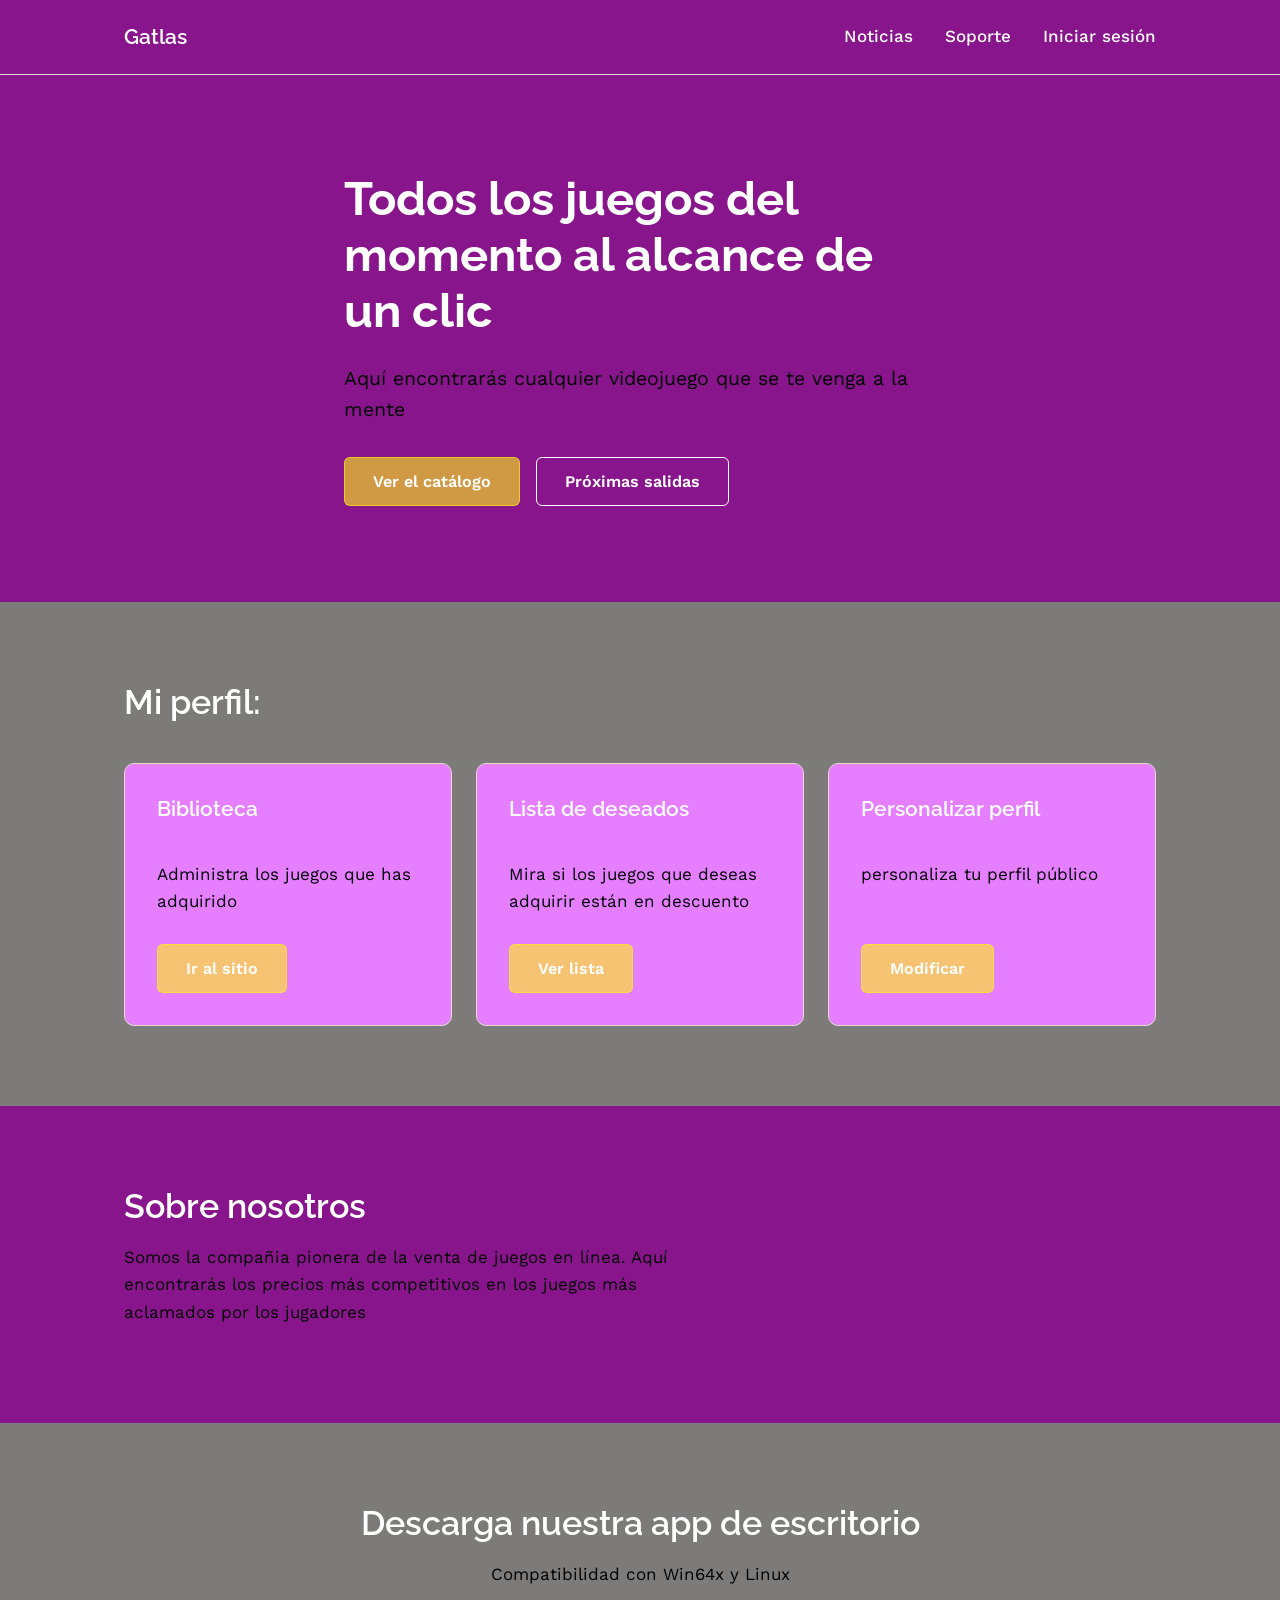
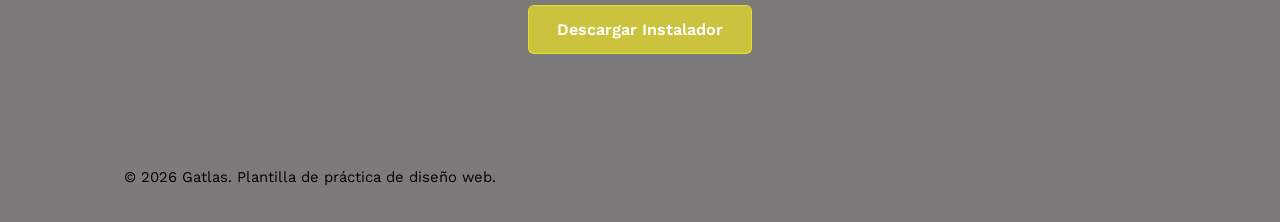
<file: Actividades/Gatlas/index.html>
<!DOCTYPE html>
<html lang="es">
<head>
  <meta charset="UTF-8">
  <meta name="viewport" content="width=device-width, initial-scale=1.0">
  <title>Gatlas — Inicio</title>

  <!-- Tipografías de Google Fonts: cambia estos nombres por otras que quieras
       probar. Busca más en https://fonts.google.com y sustituye tanto el
       enlace de aquí como las variables --font-heading / --font-body en
       styles.css -->
<link rel="preconnect" href="https://fonts.googleapis.com">
<link rel="preconnect" href="https://fonts.gstatic.com" crossorigin>
<link href="https://fonts.googleapis.com/css2?family=Pochaevsk&family=Raleway:ital,wght@0,100..900;1,100..900&family=Work+Sans:ital,wght@0,100..900;1,100..900&display=swap" rel="stylesheet">




  <link rel="stylesheet" href="styles.css">
</head>
<body>
  <!-- ===================== CABECERA ===================== -->
  <header class="cabecera">
    <div class="contenedor cabecera__interior">
      <p class="marca">Gatlas</p>
        <nav class="navegacion" aria-label="Navegación principal">
          <ul>
            <li><a href="#productos">Noticias</a></li>
            <li><a href="#nosotros">Soporte</a></li>
            <li><a href="#contacto">Iniciar sesión</a></li>
          </ul>
        </nav>      
    </div>
  </header>

  <main>
    <!-- ===================== HERO ===================== -->
    <section class="hero">
      <div class="contenedor hero__contenido">
        <h1>Todos los juegos del momento al alcance de un clic</h1>
        <p class="hero__texto">
          Aquí encontrarás cualquier videojuego que se te venga a la mente
        </p>
        <div class="hero__acciones">
          <button class="boton boton--primario">Ver el catálogo</button>
          <button class="boton boton--secundario">Próximas salidas</button>
        </div>
      </div>
    </section>

    <!-- ===================== BLOQUES / TARJETAS ===================== -->
    <section id="productos" class="seccion seccion--alterna">
      <div class="contenedor">
        <h2>Mi perfil:</h2>
        <div class="rejilla-tarjetas">

          <article class="tarjeta">
            <h3>Biblioteca</h3>
            <p>
              Administra los juegos que has adquirido
            </p>
            <button class="boton boton--primario">Ir al sitio</button>
          </article>

          <article class="tarjeta">
            <h3>Lista de deseados</h3>
            <p>
              Mira si los juegos que deseas adquirir están en descuento
            </p>
            <button class="boton boton--primario">Ver lista</button>
          </article>

          <article class="tarjeta">
            <h3>Personalizar perfil</h3>
            <p>
              personaliza tu perfil público
            </p>
            <button class="boton boton--primario">Modificar</button>
          </article>

        </div>
      </div>
    </section>

    <!-- ===================== SOBRE NOSOTROS ===================== -->
    <section id="nosotros" class="seccion">
      <div class="contenedor seccion__dos-columnas">
        <div>
          <h2>Sobre nosotros</h2>
          <p>
            Somos la compañia pionera de la venta de juegos en línea. Aquí encontrarás los precios más competitivos en los juegos más aclamados por los jugadores
          </p>
        </div>
        </aside>
      </div>
    </section>

    <!-- ===================== CONTACTO ===================== -->
    <section id="contacto" class="seccion seccion--alterna">
      <div class="contenedor seccion--centrada">
        <h2>Descarga nuestra app de escritorio</h2>
        <p>Compatibilidad con Win64x y Linux</p>
        <button class="boton boton--primario">Descargar Instalador
        </button>
      </div>
    </section>
  </main>

  <!-- ===================== PIE DE PÁGINA ===================== -->
  <footer class="pie">
    <div class="contenedor">
      <p>&copy; 2026 Gatlas. Plantilla de práctica de diseño web.</p>
    </div>
  </footer>

</body>
</html>
</file>
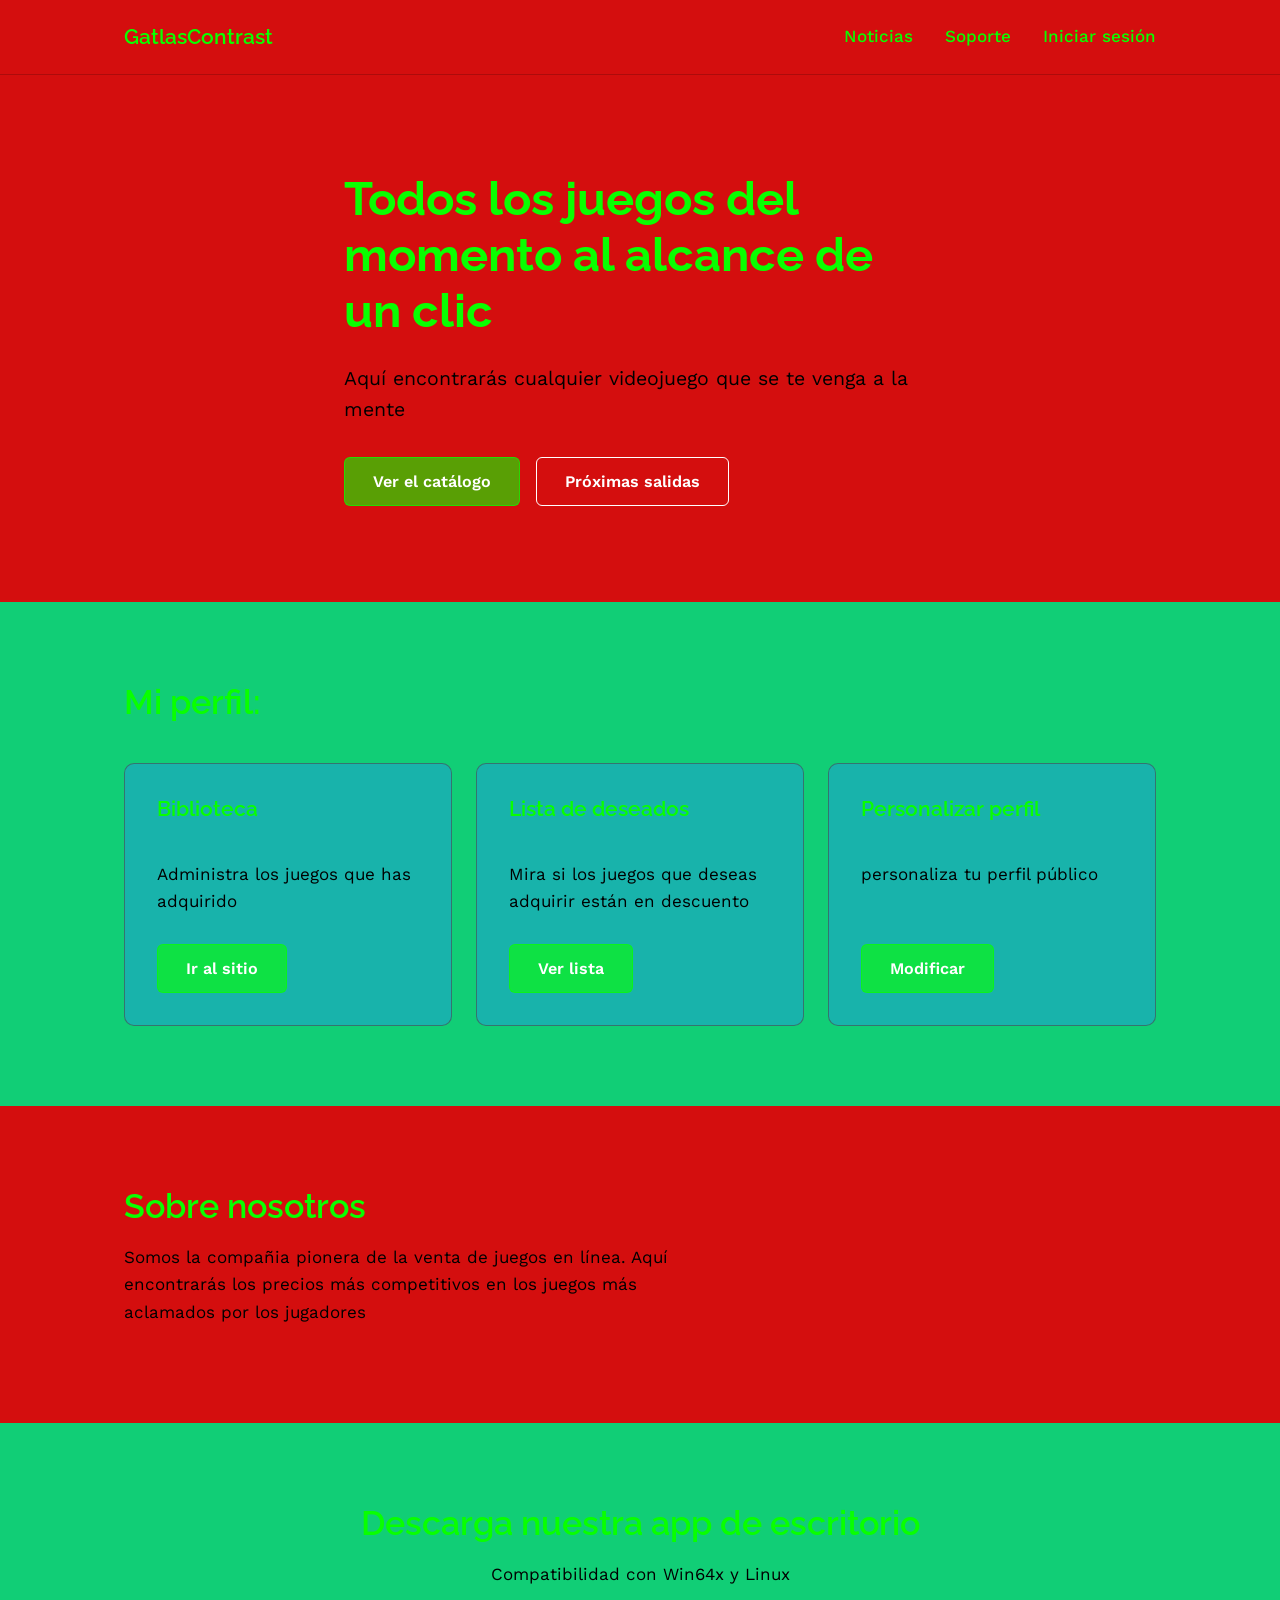
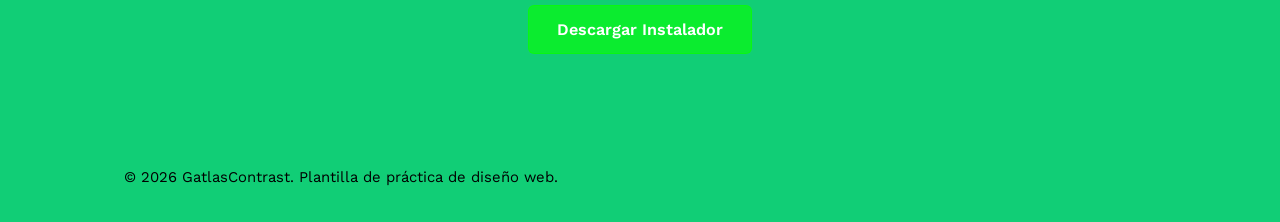
<file: Actividades/GatlasContrast/index.html>
<!DOCTYPE html>
<html lang="es">
<head>
  <meta charset="UTF-8">
  <meta name="viewport" content="width=device-width, initial-scale=1.0">
  <title>GatlasContrast — Inicio</title>

  <!-- Tipografías de Google Fonts: cambia estos nombres por otras que quieras
       probar. Busca más en https://fonts.google.com y sustituye tanto el
       enlace de aquí como las variables --font-heading / --font-body en
       styles.css -->
<link rel="preconnect" href="https://fonts.googleapis.com">
<link rel="preconnect" href="https://fonts.gstatic.com" crossorigin>
<link href="https://fonts.googleapis.com/css2?family=Pochaevsk&family=Raleway:ital,wght@0,100..900;1,100..900&family=Work+Sans:ital,wght@0,100..900;1,100..900&display=swap" rel="stylesheet">




  <link rel="stylesheet" href="styles.css">
</head>
<body>
  <!-- ===================== CABECERA ===================== -->
  <header class="cabecera">
    <div class="contenedor cabecera__interior">
      <p class="marca">GatlasContrast</p>
        <nav class="navegacion" aria-label="Navegación principal">
          <ul>
            <li><a href="#productos">Noticias</a></li>
            <li><a href="#nosotros">Soporte</a></li>
            <li><a href="#contacto">Iniciar sesión</a></li>
          </ul>
        </nav>      
    </div>
  </header>

  <main>
    <!-- ===================== HERO ===================== -->
    <section class="hero">
      <div class="contenedor hero__contenido">
        <h1>Todos los juegos del momento al alcance de un clic</h1>
        <p class="hero__texto">
          Aquí encontrarás cualquier videojuego que se te venga a la mente
        </p>
        <div class="hero__acciones">
          <button class="boton boton--primario">Ver el catálogo</button>
          <button class="boton boton--secundario">Próximas salidas</button>
        </div>
      </div>
    </section>

    <!-- ===================== BLOQUES / TARJETAS ===================== -->
    <section id="productos" class="seccion seccion--alterna">
      <div class="contenedor">
        <h2>Mi perfil:</h2>
        <div class="rejilla-tarjetas">

          <article class="tarjeta">
            <h3>Biblioteca</h3>
            <p>
              Administra los juegos que has adquirido
            </p>
            <button class="boton boton--primario">Ir al sitio</button>
          </article>

          <article class="tarjeta">
            <h3>Lista de deseados</h3>
            <p>
              Mira si los juegos que deseas adquirir están en descuento
            </p>
            <button class="boton boton--primario">Ver lista</button>
          </article>

          <article class="tarjeta">
            <h3>Personalizar perfil</h3>
            <p>
              personaliza tu perfil público
            </p>
            <button class="boton boton--primario">Modificar</button>
          </article>

        </div>
      </div>
    </section>

    <!-- ===================== SOBRE NOSOTROS ===================== -->
    <section id="nosotros" class="seccion">
      <div class="contenedor seccion__dos-columnas">
        <div>
          <h2>Sobre nosotros</h2>
          <p>
            Somos la compañia pionera de la venta de juegos en línea. Aquí encontrarás los precios más competitivos en los juegos más aclamados por los jugadores
          </p>
        </div>
        </aside>
      </div>
    </section>

    <!-- ===================== CONTACTO ===================== -->
    <section id="contacto" class="seccion seccion--alterna">
      <div class="contenedor seccion--centrada">
        <h2>Descarga nuestra app de escritorio</h2>
        <p>Compatibilidad con Win64x y Linux</p>
        <button class="boton boton--primario">Descargar Instalador
        </button>
      </div>
    </section>
  </main>

  <!-- ===================== PIE DE PÁGINA ===================== -->
  <footer class="pie">
    <div class="contenedor">
      <p>&copy; 2026 GatlasContrast. Plantilla de práctica de diseño web.</p>
    </div>
  </footer>

</body>
</html>
</file>
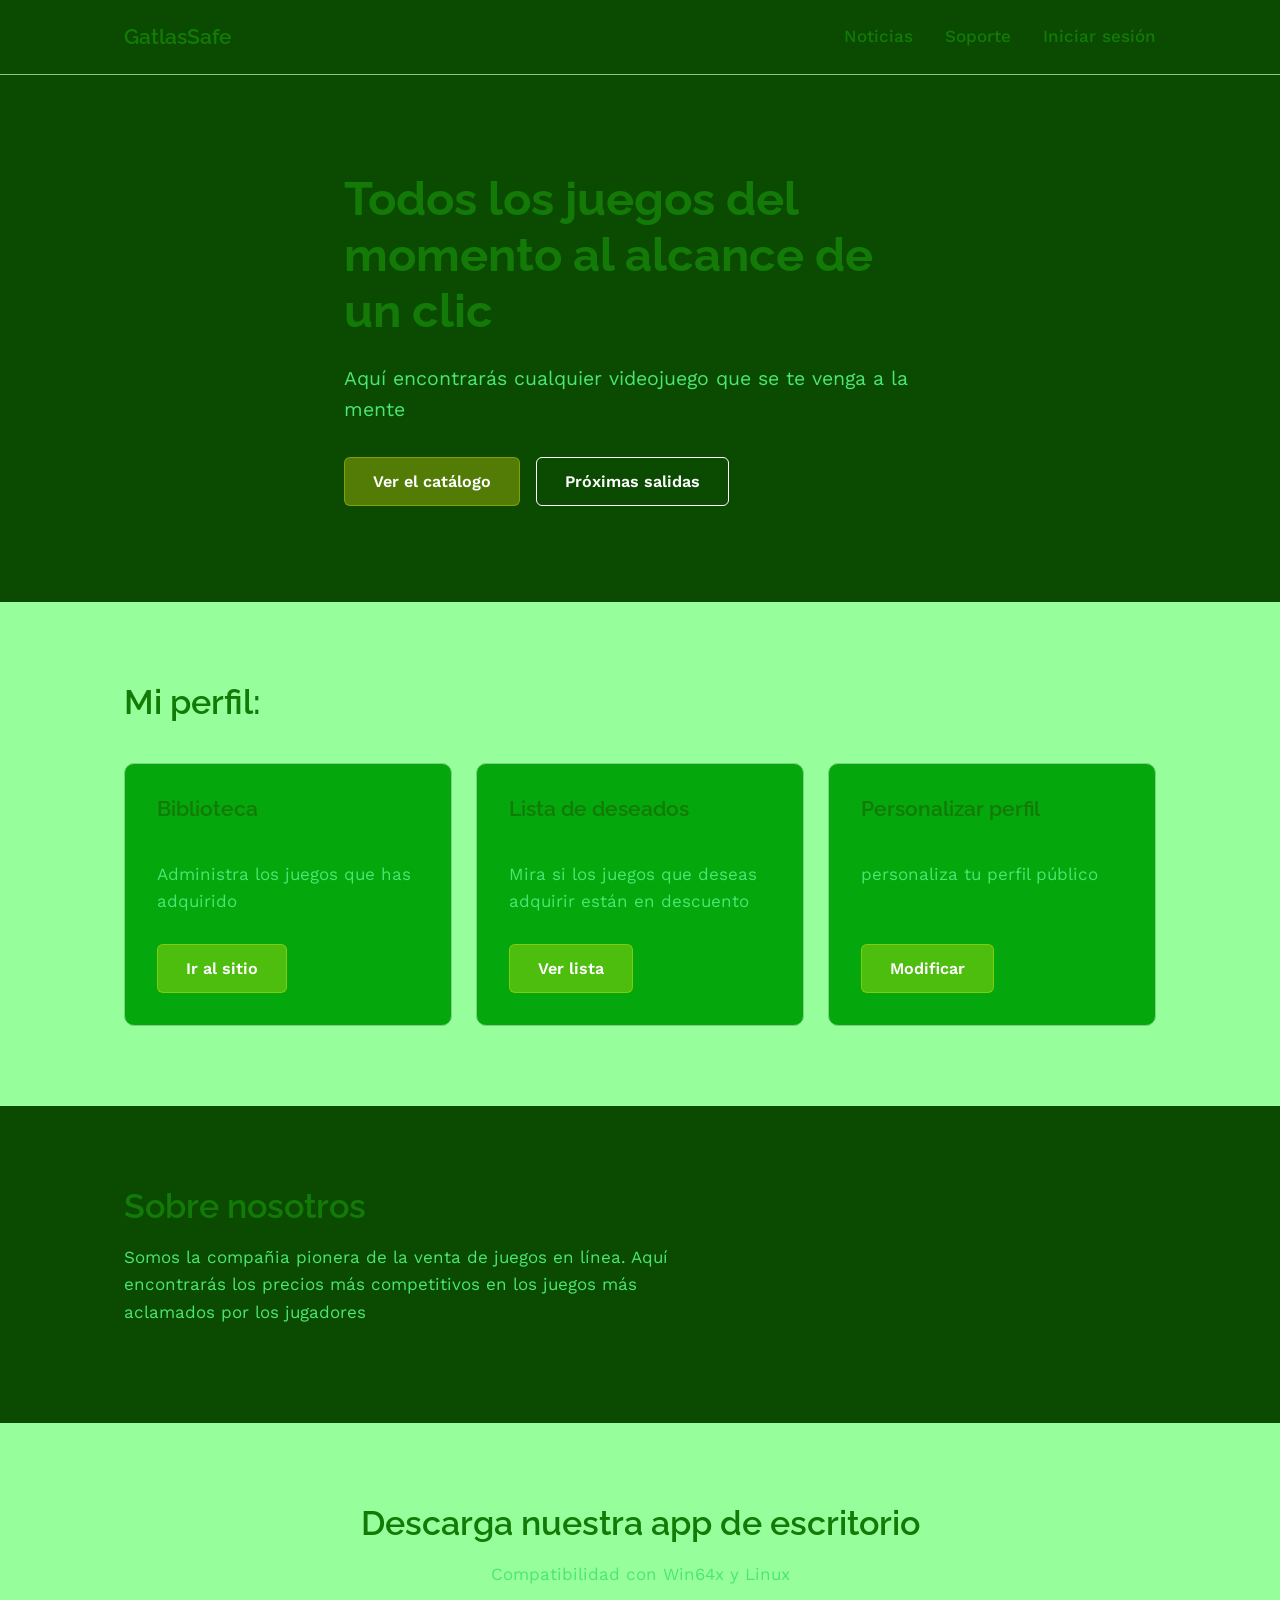
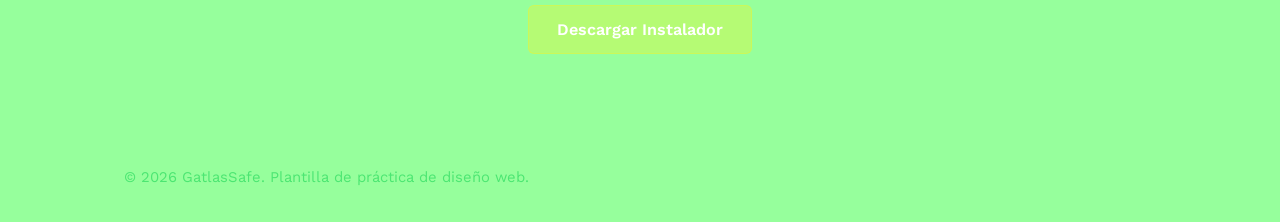
<file: Actividades/GatlasSafe/index.html>
<!DOCTYPE html>
<html lang="es">
<head>
  <meta charset="UTF-8">
  <meta name="viewport" content="width=device-width, initial-scale=1.0">
  <title>GatlasSafe — Inicio</title>

  <!-- Tipografías de Google Fonts: cambia estos nombres por otras que quieras
       probar. Busca más en https://fonts.google.com y sustituye tanto el
       enlace de aquí como las variables --font-heading / --font-body en
       styles.css -->
<link rel="preconnect" href="https://fonts.googleapis.com">
<link rel="preconnect" href="https://fonts.gstatic.com" crossorigin>
<link href="https://fonts.googleapis.com/css2?family=Pochaevsk&family=Raleway:ital,wght@0,100..900;1,100..900&family=Work+Sans:ital,wght@0,100..900;1,100..900&display=swap" rel="stylesheet">




  <link rel="stylesheet" href="styles.css">
</head>
<body>
  <!-- ===================== CABECERA ===================== -->
  <header class="cabecera">
    <div class="contenedor cabecera__interior">
      <p class="marca">GatlasSafe</p>
        <nav class="navegacion" aria-label="Navegación principal">
          <ul>
            <li><a href="#productos">Noticias</a></li>
            <li><a href="#nosotros">Soporte</a></li>
            <li><a href="#contacto">Iniciar sesión</a></li>
          </ul>
        </nav>      
    </div>
  </header>

  <main>
    <!-- ===================== HERO ===================== -->
    <section class="hero">
      <div class="contenedor hero__contenido">
        <h1>Todos los juegos del momento al alcance de un clic</h1>
        <p class="hero__texto">
          Aquí encontrarás cualquier videojuego que se te venga a la mente
        </p>
        <div class="hero__acciones">
          <button class="boton boton--primario">Ver el catálogo</button>
          <button class="boton boton--secundario">Próximas salidas</button>
        </div>
      </div>
    </section>

    <!-- ===================== BLOQUES / TARJETAS ===================== -->
    <section id="productos" class="seccion seccion--alterna">
      <div class="contenedor">
        <h2>Mi perfil:</h2>
        <div class="rejilla-tarjetas">

          <article class="tarjeta">
            <h3>Biblioteca</h3>
            <p>
              Administra los juegos que has adquirido
            </p>
            <button class="boton boton--primario">Ir al sitio</button>
          </article>

          <article class="tarjeta">
            <h3>Lista de deseados</h3>
            <p>
              Mira si los juegos que deseas adquirir están en descuento
            </p>
            <button class="boton boton--primario">Ver lista</button>
          </article>

          <article class="tarjeta">
            <h3>Personalizar perfil</h3>
            <p>
              personaliza tu perfil público
            </p>
            <button class="boton boton--primario">Modificar</button>
          </article>

        </div>
      </div>
    </section>

    <!-- ===================== SOBRE NOSOTROS ===================== -->
    <section id="nosotros" class="seccion">
      <div class="contenedor seccion__dos-columnas">
        <div>
          <h2>Sobre nosotros</h2>
          <p>
            Somos la compañia pionera de la venta de juegos en línea. Aquí encontrarás los precios más competitivos en los juegos más aclamados por los jugadores
          </p>
        </div>
        </aside>
      </div>
    </section>

    <!-- ===================== CONTACTO ===================== -->
    <section id="contacto" class="seccion seccion--alterna">
      <div class="contenedor seccion--centrada">
        <h2>Descarga nuestra app de escritorio</h2>
        <p>Compatibilidad con Win64x y Linux</p>
        <button class="boton boton--primario">Descargar Instalador
        </button>
      </div>
    </section>
  </main>

  <!-- ===================== PIE DE PÁGINA ===================== -->
  <footer class="pie">
    <div class="contenedor">
      <p>&copy; 2026 GatlasSafe. Plantilla de práctica de diseño web.</p>
    </div>
  </footer>

</body>
</html>
</file>
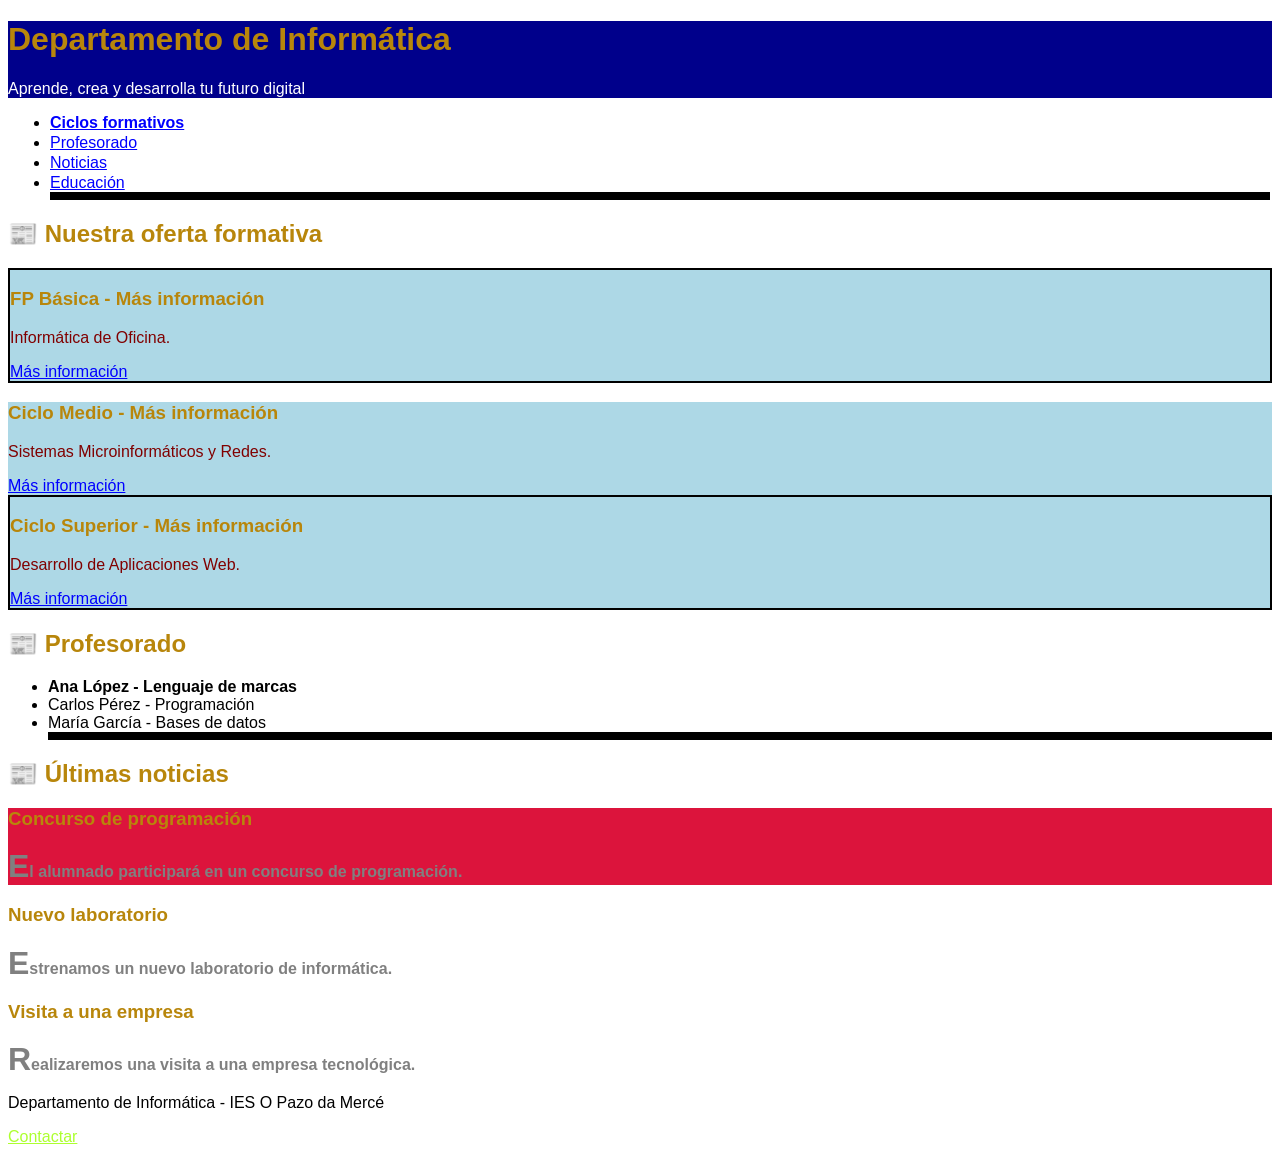
<file: Actividades/selectores/index.html>
<!DOCTYPE html>
<html lang="es">
<head>
    <meta charset="UTF-8">
    <title>Departamento de Informática</title>
    <link rel="stylesheet" href="styles.css">
</head>
<body>

    <header id="cabecera">
        <h1>Departamento de Informática</h1>
        <p>Aprende, crea y desarrolla tu futuro digital</p>
    </header>

    <nav>
        <ul>
            <li><a href="#ciclos">Ciclos formativos</a></li>
            <li><a href="#profesorado">Profesorado</a></li>
            <li><a href="#noticias">Noticias</a></li>
            <li><a href="https://www.educacionfpydeportes.gob.es/">Educación</a></li>
        </ul>
    </nav>

    <main>

        <section id="ciclos">
            <h2>Nuestra oferta formativa</h2>

            <article class="ciclo">
                <h3>FP Básica</h3>
                <p>Informática de Oficina.</p>
                <a href="#">Más información</a>
            </article>

            <article class="ciclo destacado">
                <h3>Ciclo Medio</h3>
                <p>Sistemas Microinformáticos y Redes.</p>
                <a href="#">Más información</a>
            </article>

            <article class="ciclo">
                <h3>Ciclo Superior</h3>
                <p>Desarrollo de Aplicaciones Web.</p>
                <a href="#">Más información</a>
            </article>
        </section>

        <section id="profesorado">
            <h2>Profesorado</h2>

            <ul>
                <li class="docente">Ana López - Lenguaje de marcas</li>
                <li class="docente">Carlos Pérez - Programación</li>
                <li class="docente">María García - Bases de datos</li>
            </ul>
        </section>

        <section id="noticias">
            <h2>Últimas noticias</h2>

            <article class="noticia">
                <h3>Concurso de programación</h3>
                <p>El alumnado participará en un concurso de programación.</p>
            </article>

            <article class="noticia">
                <h3>Nuevo laboratorio</h3>
                <p>Estrenamos un nuevo laboratorio de informática.</p>
            </article>

            <article class="noticia">
                <h3>Visita a una empresa</h3>
                <p>Realizaremos una visita a una empresa tecnológica.</p>
            </article>
        </section>

    </main>

    <footer>
        <p>Departamento de Informática - IES O Pazo da Mercé</p>
        <a href="mailto:informatica@instituto.es">Contactar</a>
    </footer>

</body>
</html>
</file>
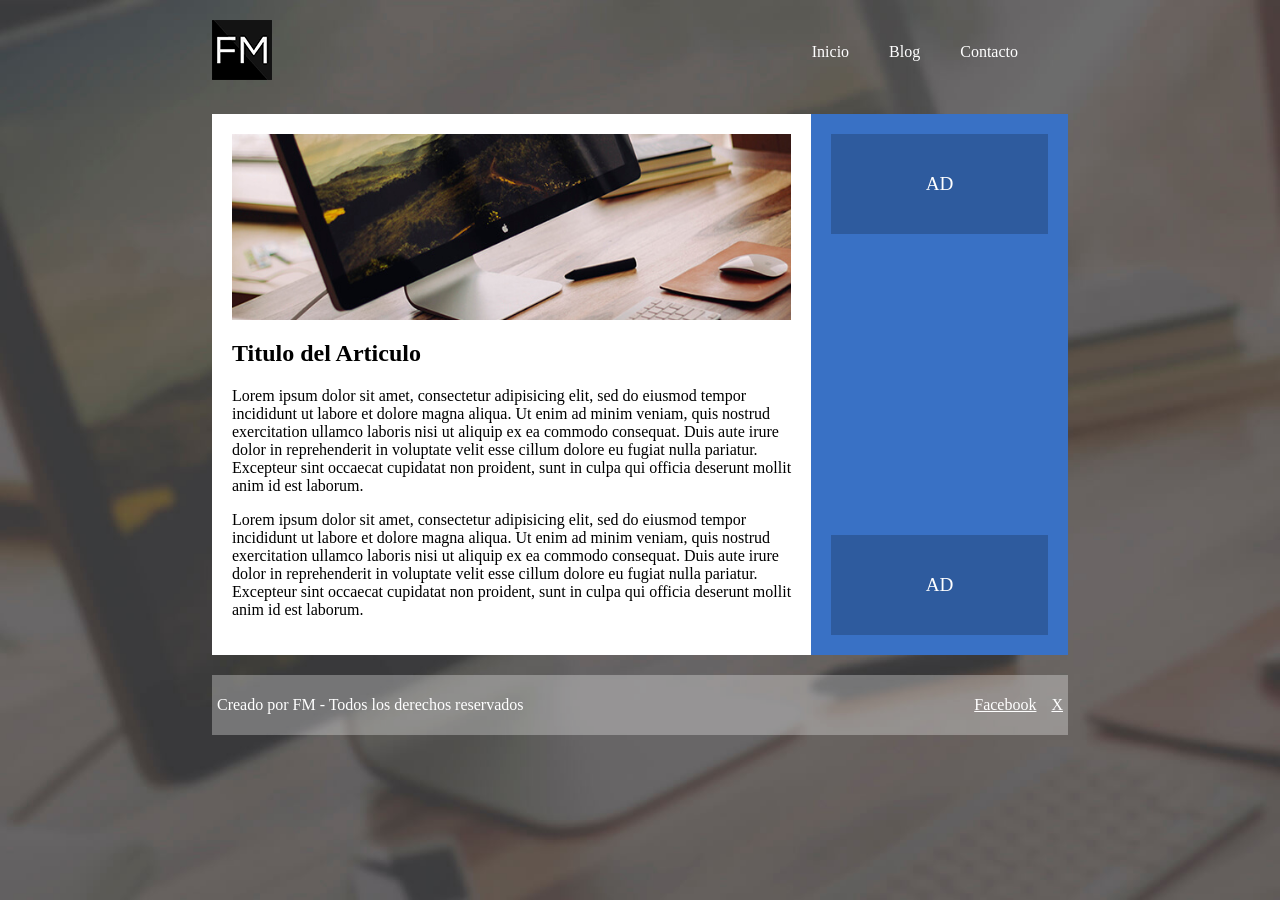
<file: Actividades/flex_basico/diw-2627-ud2-actividad-blog-flex-basico-xandrozz/Actividades/blog-flex-basico/index.html>
<!doctype html>
<html lang="en">
  <head>
    <meta charset="UTF-8" />
    <meta
      name="viewport"
      content="width=device-width, user-scalable=no, initial-scale=1.0, maximum-scale=1.0, minimum-scale=1.0"
    />
    <title>Layout con Flexbox</title>
    <link rel="stylesheet" href="styles.css" />
  </head>
  <body>
    <div class="contenedor">
      <header>
        <div class="logo">
          <img src="imagenes/logo.png" alt="" />
        </div>
        <nav class="menu">
          <a href="#">Inicio</a>
          <a href="#">Blog</a>
          <a href="#">Contacto</a>
        </nav>
      </header>

      <main>
        <article>
          <div class="thumb">
            <img src="imagenes/thumb.jpg" alt="" />
          </div>
          <h2>Titulo del Articulo</h2>
          <p>
            Lorem ipsum dolor sit amet, consectetur adipisicing elit, sed do
            eiusmod tempor incididunt ut labore et dolore magna aliqua. Ut enim
            ad minim veniam, quis nostrud exercitation ullamco laboris nisi ut
            aliquip ex ea commodo consequat. Duis aute irure dolor in
            reprehenderit in voluptate velit esse cillum dolore eu fugiat nulla
            pariatur. Excepteur sint occaecat cupidatat non proident, sunt in
            culpa qui officia deserunt mollit anim id est laborum.
          </p>

          <p>
            Lorem ipsum dolor sit amet, consectetur adipisicing elit, sed do
            eiusmod tempor incididunt ut labore et dolore magna aliqua. Ut enim
            ad minim veniam, quis nostrud exercitation ullamco laboris nisi ut
            aliquip ex ea commodo consequat. Duis aute irure dolor in
            reprehenderit in voluptate velit esse cillum dolore eu fugiat nulla
            pariatur. Excepteur sint occaecat cupidatat non proident, sunt in
            culpa qui officia deserunt mollit anim id est laborum.
          </p>
        </article>
      </main>

      <aside>
        <div class="ad">
          <p>AD</p>
        </div>

        <div class="ad">
          <p>AD</p>
        </div>
      </aside>

      <footer>
        <div class="autor">
          <p>Creado por FM - Todos los derechos reservados</p>
        </div>
        <div class="redes-sociales">
          <a href="http://www.facebook.com">Facebook</a>
          <a href="http://www.twitter.com">X</a>
        </div>
      </footer>
    </div>
  </body>
</html>
</file>
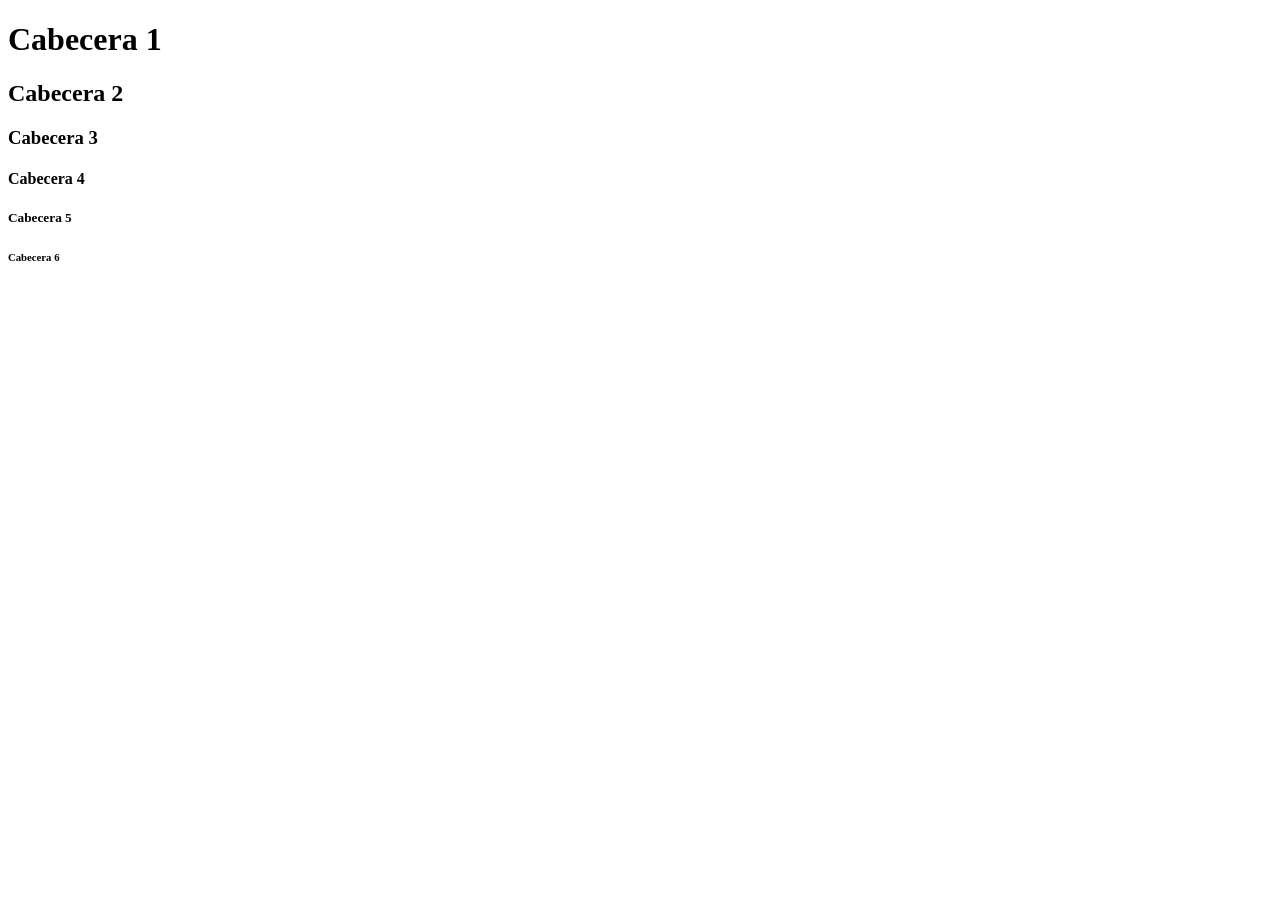
<file: Ejemplos/encabezados.html>
<!DOCTYPE html>
<html lang="en">
<head>
    <meta charset="UTF-8">
    <meta name="viewport" content="width=device-width, initial-scale=1.0">
    <title>Ejemplo encabezados</title>
</head>
<body>
    <h1>Cabecera 1</h1>
    <h2>Cabecera 2</h2>
    <h3>Cabecera 3</h3>
    <h4>Cabecera 4</h4>
    <h5>Cabecera 5</h5>
    <h6>Cabecera 6</h6>
</body>
</html>
</file>
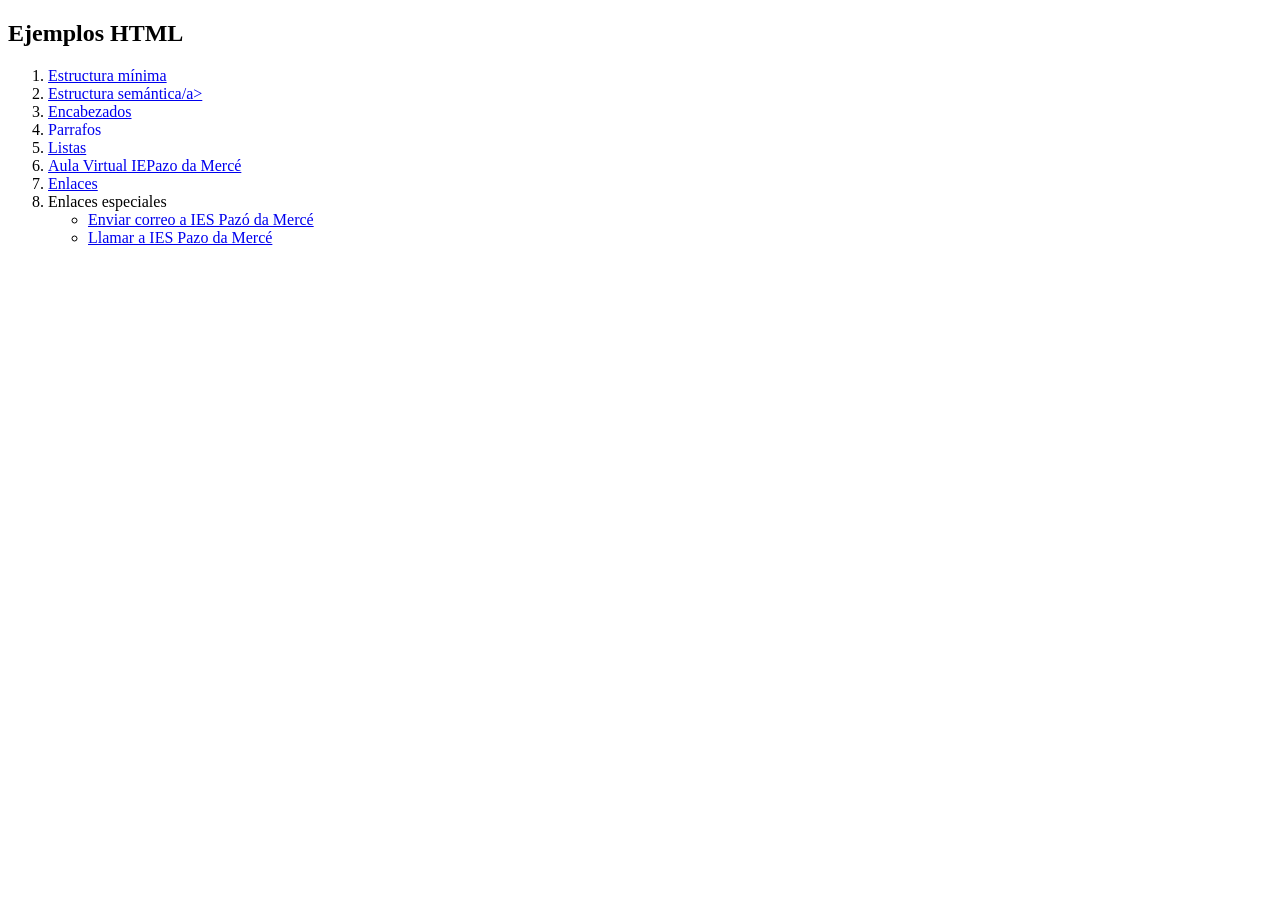
<file: Ejemplos/enlaces.html>
<!DOCTYPE html>
<html lang="es">
<head>
    <meta charset="UTF-8">
    <meta name="viewport" content="width=device-width, initial-scale=1.0">
    <title>Ejemplo enlaces</title>
</head>
<body>
    
    <h2>Ejemplos HTML</h2>
    <ol id="lista">
        <li><a href="estructura_minima.html">Estructura mínima</a></li>
        <li><a href="estructura_semantica.html">Estructura semántica/a></li>
        <li><a href="./encabezados.html">Encabezados</a></li>
        <li><a href="./parrafos.html" style="text-decoration: none;">Parrafos</a></li> <!--Quita el subrayado del enlace -->
        <li><a href="./listas.html" target="_blank">Listas</a></li> <!-- Abre la página en una ventana o pestaña diferente-->
        <li><a href="https://centros.edu.xunta.gal/iespazomerce/aulavirtual/" 
               target="_blank" 
               rel="noreferrer">Aula Virtual IEPazo da Mercé</a></li> <!-- noreferrer evita enviar información a la
                                                                        página a la que redirige-->
                                                                        
        <li><a href="#lista">Enlaces</a></li> <!-- Salta al elemento cuyo id es igual a lista -->
        <li> Enlaces especiales
            <ul>
                <li><a href="mailto:ies.pazo.merce@edu.xunta.es">Enviar correo a IES Pazó da Mercé</a></li>
                <li><a href="tel:+34886110110">Llamar a IES Pazo da Mercé</a></li>
        </li>
            </ul>
        </li>

    </ol>
</body>
</html>
</file>
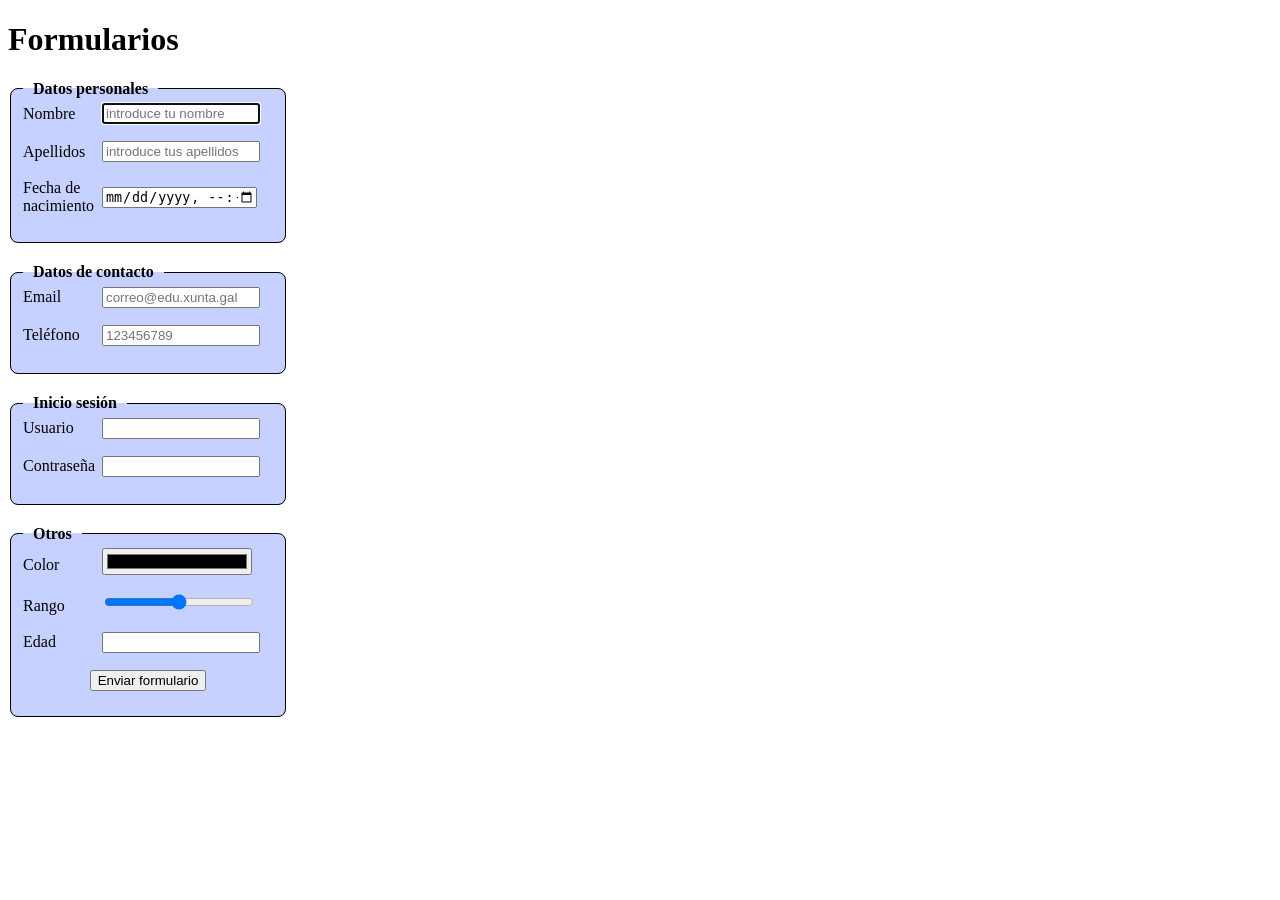
<file: Ejemplos/formulario.html>
<!DOCTYPE html>
<html lang="es">
<head>
    <meta charset="UTF-8">
    <meta name="viewport" content="width=device-width, initial-scale=1.0">
    <title>Input text</title>
    <style>

        
        form {
            width: 280px;
        }

        form fieldset {
            background-color: rgb(198, 209, 255);
            border: 1px solid;
            border-radius: 8px;
            margin-bottom: 20px;
        }

        form legend {
            font-weight: bold;
            padding: 0 10px;
        }

        form div {
            margin-bottom: 15px;
        }

        form label {
            display:inline-block;
            width: 30%;
            margin-bottom: 2px;
            vertical-align: middle;
        }

        form input
        {
            display:inline-block;
            width: 60%;
            margin-bottom: 2px;
        }


        .form-button {
            text-align: center;
         
        }

    </style>
</head>
<body>
    
    <h1>Formularios</h1>
    <form action="#" method="post" target="_blank" enctype="multipart/form-data">

        <fieldset>
            <legend>Datos personales</legend>

            <div>
                <label for="nombre-text">Nombre</label>
                <input type="text" id="nombre-text" name="nombre-text" 
                       placeholder="introduce tu nombre"
                       autofocus>
            </div>
            
            <div>
                <label for="apellidos-text">Apellidos</label>
                <input type="text" id="apelllidos-text" name="apellidos-text"
                        placeholder="introduce tus apellidos">
            </div>   
            
            <div>
                <label for="fecha">Fecha de nacimiento</label>
                <input type="datetime-local" name="fecha">
            </div>

        </fieldset>

        <fieldset>
            <legend>Datos de contacto</legend>

            <div>
                <label for="email"> Email</label>
                <input type="email" name="email" 
                        placeholder="correo@edu.xunta.gal" required>
            </div>
            
            <div>
                <label for="tel-contacto">Teléfono</label>
                <input type="tel" id="tel-contacto" name="tel-contacto"
                        placeholder="123456789" pattern="[0-9]{9}">
            </div>
        </fieldset>

        <fieldset>
            <legend>Inicio sesión</legend>

            <div>
                <label for="nombre-usuario">Usuario</label>
                <input type="text" id="nombre-usuario" name="nombre-usuario"
                    required>
            </div>
           
            <div>
                <label for="pass-usuario">Contraseña</label>
                <input type="password" id="pass-usuario" name="pass-usuario"
                    minlength="12" required>
            </div>

        </fieldset>

         <fieldset>
            <legend>Otros</legend>

            <div>
                <label for="color-usuario">Color</label>
                <input type="color" id="color-usuario" name="color-usuario">
            </div>
           
            <div>
                <label for="rango-usuario">Rango</label>
                <input type="range" id="rango-usuario" name="rango-usuario"
                        min="0" max="10">
            </div>

            <div>
                <label for="edad-usuario">Edad</label>
                <input type="number" id="edad-usuario" name="edad-usuario"
                        min="0" max="120">
            </div>

            <div class="form-button">
                <button>Enviar formulario</button>
            </div>

        </fieldset>

        </form>

</body>
</html>
</file>
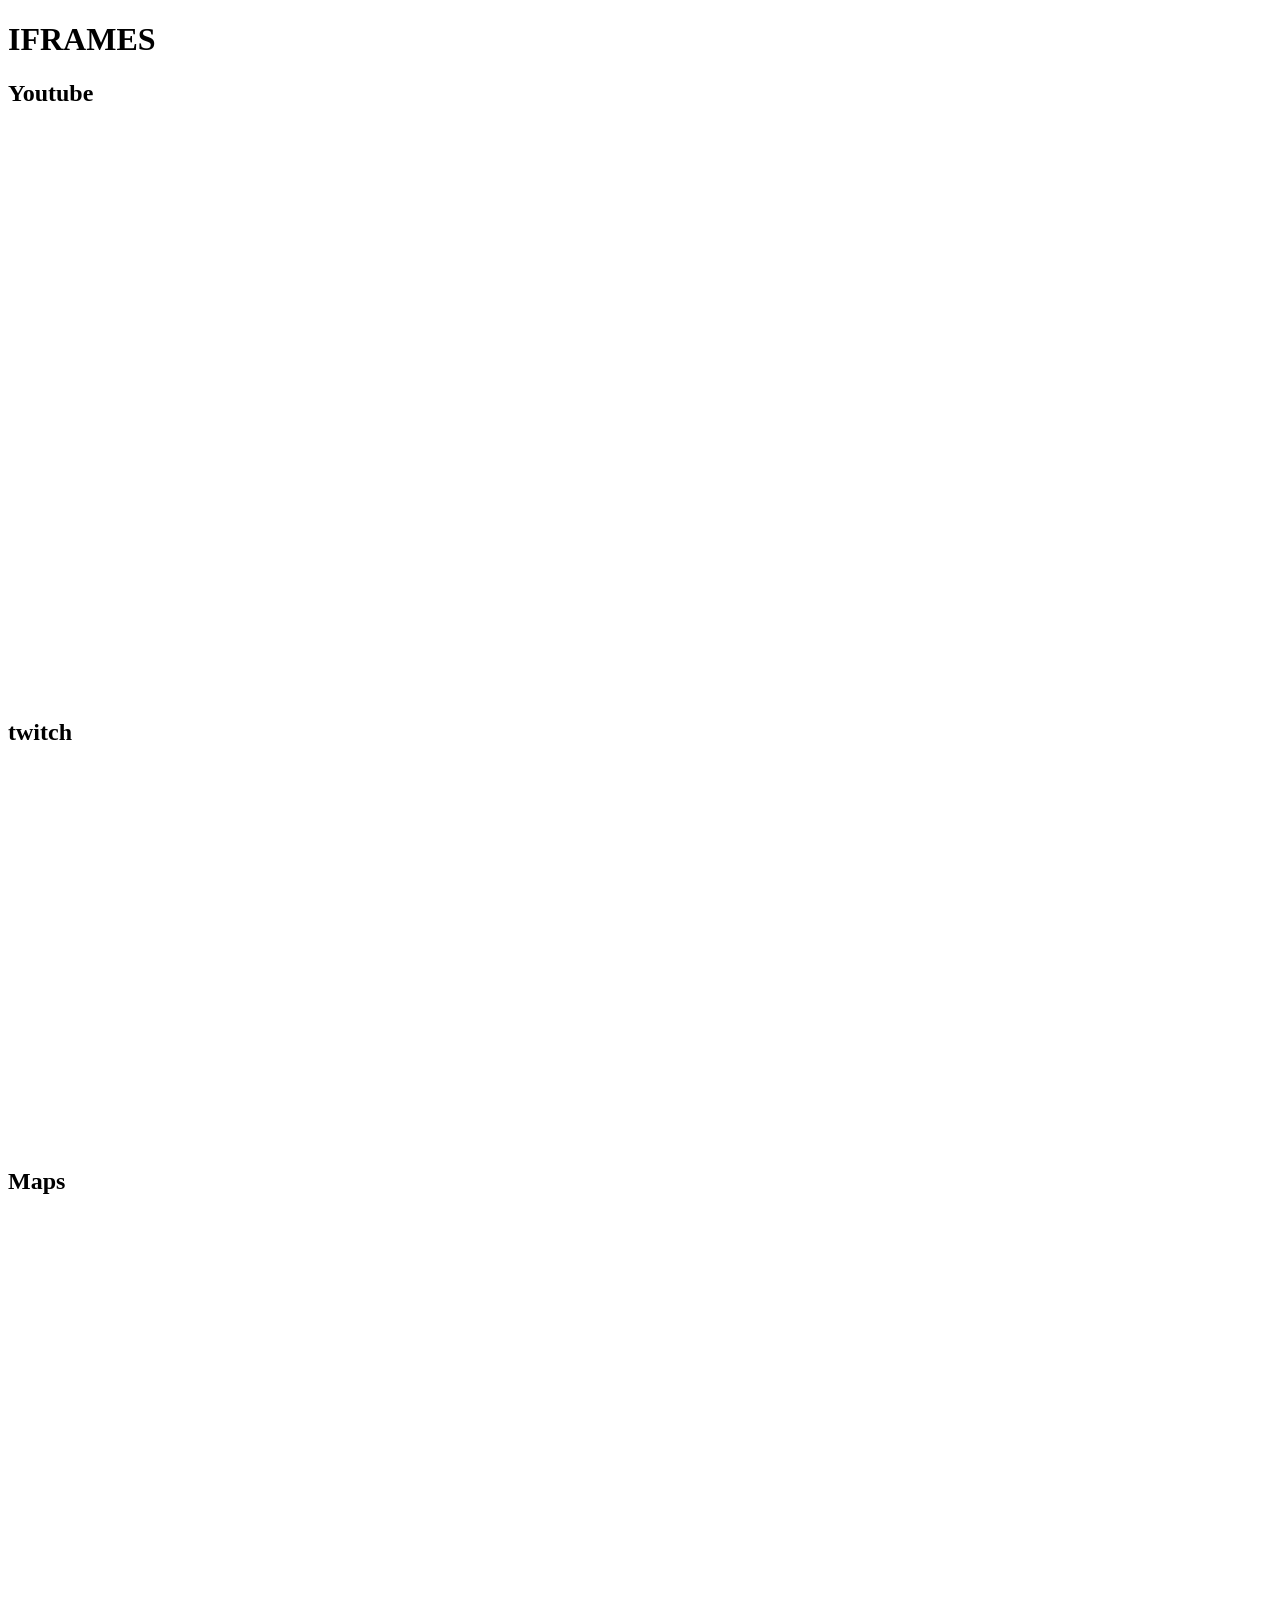
<file: Ejemplos/iframes.html>
<!DOCTYPE html>
<html lang="en">
<head>
    <meta charset="UTF-8">
    <meta name="viewport" content="width=device-width, initial-scale=1.0">
    <title>Document</title>
</head>
<body>
    <h1>IFRAMES</h1>

    <h2>Youtube</h2>
         <iframe width="560" height="315" style="width:80%; height:80% ; aspect-ratio: 16/9;" src="https://www.youtube.com/embed/cTnDkSfFeC0?si=9JSLcCrRgdvoKyhs" title="YouTube video player" frameborder="0" allow="accelerometer; autoplay; clipboard-write; encrypted-media; gyroscope; picture-in-picture; web-share" referrerpolicy="strict-origin-when-cross-origin" allowfullscreen></iframe>
    <h2>twitch</h2>
        <iframe src="https://player.twitch.tv/?channel=ibai&parent=www.example.com" frameborder="0" allowfullscreen="true" scrolling="no" height="378" width="620"></iframe>

    <h2>Maps</h2>
        <iframe src="https://www.google.com/maps/embed?pb=!1m18!1m12!1m3!1d3403.248015966492!2d-8.165647687935639!3d43.49280566266899!2m3!1f0!2f0!3f0!3m2!1i1024!2i768!4f13.1!3m3!1m2!1s0xd2e75667cf2b503%3A0xa68052094e2e7281!2sPAZO%20DA%20MERCED!5e1!3m2!1ses!2ses!4v1793055022404!5m2!1ses!2ses" width="600" height="450" style="border:0;" allowfullscreen="" 
        loading="lazy" referrerpolicy="strict-origin-when-cross-origin"></iframe>

</body>
</html>
</file>
<file: Actividades/Gatlas/styles.css>
/* ==========================================================================
   PLANTILLA DE PRÁCTICA — colores y tipografía

   Todo lo que necesitas cambiar para experimentar con una paleta o una
   tipografía distinta está reunido aquí arriba, en :root. El resto de la
   hoja de estilos NO se toca: usa estas variables con var(--nombre),
   así que basta con cambiar un valor aquí para que se actualice en toda
   la página.

   Herramientas útiles para elegir paleta:
     - https://coolors.co
     - https://colorhunt.co
     - https://color.adobe.com

   Herramientas útiles para elegir tipografía:
     - https://fonts.google.com  (recuerda actualizar también el <link>
       en el <head> del archivo index.html si cambias de tipografía)
     - https://fontpair.co (para ver combinaciones de dos tipografías)
   ========================================================================== */

:root {

  /* ---- 1. COLOR DE FONDO GENERAL ----
     El fondo de la página y de las secciones "normales". */
  --color-fondo: rgb(136, 21, 139);

  /* ---- 2. COLOR DE FONDO ALTERNO ----
     Para secciones que quieres diferenciar del fondo general
     (ver clase .seccion--alterna en el HTML). */
  --color-fondo-alterno: #7c7b7a;

  /* ---- 3. COLOR DE FONDO DE BLOQUES / TARJETAS ----
     El fondo de las tarjetas de producto y del bloque destacado. */
  --color-bloque: #e57eff;
  --color-bloque-borde: #E4DCCB;

  /* ---- 4. COLOR DE TEXTO ----
     Texto principal y texto secundario (más apagado, para descripciones). */
  --color-texto: #ffffff;
  --color-texto-secundario: #000000;

  /* ---- 5. COLOR DE BOTONES ----
     Botón primario (la acción principal) y su estado al pasar el ratón,
     más el botón secundario (acción menos importante). */
  --color-boton-primario: #fff0179a;
  --color-boton-primario-hover: #ac7500;
  --color-boton-texto: #FFFFFF;

  --color-boton-secundario: transparent;
  --color-boton-secundario-borde: #ffffff;
  --color-boton-secundario-texto: #ffffff;

  /* ---- 6. COLOR DE ACENTO ----
     Úsalo con moderación: un detalle, no todo el fondo. Aquí se usa en el
     borde izquierdo del bloque destacado ("aside"). */
  --color-acento: #C68A2E;

  /* ---- 7. TIPOGRAFÍA ----
     --font-titulos se usa en h1, h2, h3.
      - 'Fraunces' (Primera opción): Fuente moderna con remates (serif). Si está
        importad vía Google Fonts o @font-face, el navegador la usará como prioridad.
      - Georgia (Reserva del sistema): Si 'Fraunces' falla o aún no se he descargado,
        usará Georgia, una fuente muy extendida y presente por defectoen casi todos 
        los sistemas (Windows, macOS, iOS).
      - serif (Reserva genérica): Si ninguna de las dos anteriores está disponible, 
        el sistema cargará su fuente serif predeterminada (como Times New Roman).

     --font-cuerpo se usa en párrafos, botones y menú.
      - 'Inter' (Primera opción): Una de las fuentes web sans-serif más populares 
        para interfaces UI por su excelente legibilidad en pantallas pequeñas.
      - system-ui (Reserva de sistema nativa): Si 'Inter' no está disponible, el 
        navegador recurrirá a la tipografía por defecto del sistema operativo del 
        usuario (por ejemplo, San Francisco en iOS/macOS, Segoe UI en Windows o 
        Roboto en Android).
      - sans-serif (Reserva genérica): La categoría genérica sin remates de último 
        recurso (como Arial o Helvetica).
     Si cambias de tipografía, actualiza también el <link> de Google Fonts
     en el <head> de index.html. */
  --font-titulos: 'Raleway', Georgia, serif;
  --font-cuerpo: 'Work Sans', system-ui, sans-serif;

  /* Tamaño base del texto; los demás tamaños están definidos en "em",
     así que cambiar este valor escala toda la tipografía proporcionalmente. */
  --tamano-base: 17px;
}



/* ==========================================================================
   ESTILOS BASE
   ========================================================================== */

* {
  box-sizing: border-box;
}

body {
  margin: 0;
  background-color: var(--color-fondo);
  color: var(--color-texto);
  font-family: var(--font-cuerpo);
  font-size: var(--tamano-base);
  line-height: 1.6;
}

h1, h2, h3 {
  font-family: var(--font-titulos);
  font-weight: 600;
  line-height: 1.2;
  margin: 0 0 0.5em;
}

h1 { font-size: 2.75em; font-weight: 700; }
h2 { font-size: 2em; }
h3 { font-size: 1.25em; }

p {
  color: var(--color-texto-secundario);
  max-width: 65ch;
}

.contenedor {
  max-width: 1080px;
  margin: 0 auto;
  padding: 0 24px;
}

/* ==========================================================================
   CABECERA Y NAVEGACIÓN
   ========================================================================== */

.cabecera {
  background-color: var(--color-fondo);
  border-bottom: 1px solid var(--color-bloque-borde);
  position: sticky;
  top: 0;
}

.cabecera__interior {
  display: flex;
  align-items: center;
  justify-content: space-between;
  padding-top: 20px;
  padding-bottom: 20px;
}

.marca {
  font-family: var(--font-titulos);
  font-weight: 600;
  font-size: 1.25em;
  margin: 0;
  color: var(--color-texto);
}

.navegacion ul {
  list-style: none;
  display: flex;
  gap: 32px;
  margin: 0;
  padding: 0;
}

.navegacion a {
  color: var(--color-texto);
  text-decoration: none;
  font-weight: 500;
}

.navegacion a:hover {
  color: var(--color-boton-primario);
}

/* ==========================================================================
   HERO
   ========================================================================== */

.hero {
  padding: 96px 0;
}

.hero__contenido {
  max-width: 640px;
}

.hero__texto {
  font-size: 1.15em;
}

.hero__acciones {
  display: flex;
  gap: 16px;
  margin-top: 32px;
}

/* ==========================================================================
   BOTONES
   ========================================================================== */

.boton {
  font-family: var(--font-cuerpo);
  font-size: 0.95em;
  font-weight: 600;
  padding: 14px 28px;
  border-radius: 6px;
  cursor: pointer;
  transition: background-color 0.15s ease, color 0.15s ease;
}

.boton--primario {
  background-color: var(--color-boton-primario);
  color: var(--color-boton-texto);
  border: 1px solid var(--color-boton-primario);
}

.boton--primario:hover {
  background-color: var(--color-boton-primario-hover);
  border-color: var(--color-boton-primario-hover);
}

.boton--secundario {
  background-color: var(--color-boton-secundario);
  color: var(--color-boton-secundario-texto);
  border: 1px solid var(--color-boton-secundario-borde);
}

.boton--secundario:hover {
  background-color: var(--color-boton-secundario-borde);
  color: var(--color-fondo);
}

/* ==========================================================================
   SECCIONES
   ========================================================================== */

.seccion {
  padding: 80px 0;
}

.seccion--alterna {
  background-color: var(--color-fondo-alterno);
}

.seccion--centrada {
  text-align: center;
}

.seccion--centrada p {
  margin-left: auto;
  margin-right: auto;
}

.seccion__dos-columnas {
  display: grid;
  grid-template-columns: 1.3fr 1fr;
  gap: 48px;
  align-items: start;
}

/* ==========================================================================
   TARJETAS (bloques de producto)
   ========================================================================== */

.rejilla-tarjetas {
  display: grid;
  grid-template-columns: repeat(3, 1fr);
  gap: 24px;
  margin-top: 40px;
}

.tarjeta {
  background-color: var(--color-bloque);
  border: 1px solid var(--color-bloque-borde);
  border-radius: 10px;
  padding: 32px;
  display: flex;
  flex-direction: column;
  gap: 12px;
  align-items: flex-start;
}

.tarjeta .boton {
  margin-top: auto;
}

/* Bloque destacado (cita), con el color de acento como detalle en el borde */
.destacado {
  background-color: var(--color-bloque);
  border-left: 4px solid var(--color-acento);
  padding: 24px 28px;
  font-family: var(--font-titulos);
  font-size: 1.1em;
}

.destacado p {
  color: var(--color-texto);
  margin: 0;
}

/* ==========================================================================
   PIE DE PÁGINA
   ========================================================================== */

.pie {
  background-color: var(--color-fondo-alterno);
  padding: 32px 0;
}

.pie p {
  font-size: 0.875em;
  margin: 0;
}

/* ==========================================================================
   RESPONSIVE
   ========================================================================== */

@media (max-width: 768px) {
  .rejilla-tarjetas {
    grid-template-columns: 1fr;
  }

  .seccion__dos-columnas {
    grid-template-columns: 1fr;
  }

  h1 {
    font-size: 2.1em;
  }

  .navegacion ul {
    gap: 20px;
  }
}
</file>
<file: Actividades/GatlasContrast/styles.css>
/* ==========================================================================
   PLANTILLA DE PRÁCTICA — colores y tipografía

   Todo lo que necesitas cambiar para experimentar con una paleta o una
   tipografía distinta está reunido aquí arriba, en :root. El resto de la
   hoja de estilos NO se toca: usa estas variables con var(--nombre),
   así que basta con cambiar un valor aquí para que se actualice en toda
   la página.

   Herramientas útiles para elegir paleta:
     - https://coolors.co
     - https://colorhunt.co
     - https://color.adobe.com

   Herramientas útiles para elegir tipografía:
     - https://fonts.google.com  (recuerda actualizar también el <link>
       en el <head> del archivo index.html si cambias de tipografía)
     - https://fontpair.co (para ver combinaciones de dos tipografías)
   ========================================================================== */

:root {

  /* ---- 1. COLOR DE FONDO GENERAL ----
     El fondo de la página y de las secciones "normales". */
  --color-fondo: rgb(212, 14, 14);

  /* ---- 2. COLOR DE FONDO ALTERNO ----
     Para secciones que quieres diferenciar del fondo general
     (ver clase .seccion--alterna en el HTML). */
  --color-fondo-alterno: #11ce76;

  /* ---- 3. COLOR DE FONDO DE BLOQUES / TARJETAS ----
     El fondo de las tarjetas de producto y del bloque destacado. */
  --color-bloque: #18b3ab;
  --color-bloque-borde: #6808085d;

  /* ---- 4. COLOR DE TEXTO ----
     Texto principal y texto secundario (más apagado, para descripciones). */
  --color-texto: #09ff00;
  --color-texto-secundario: #000000;

  /* ---- 5. COLOR DE BOTONES ----
     Botón primario (la acción principal) y su estado al pasar el ratón,
     más el botón secundario (acción menos importante). */
  --color-boton-primario: #09ff009a;
  --color-boton-primario-hover: #347469;
  --color-boton-texto: #FFFFFF;

  --color-boton-secundario: transparent;
  --color-boton-secundario-borde: #ffffff;
  --color-boton-secundario-texto: #ffffff;

  /* ---- 6. COLOR DE ACENTO ----
     Úsalo con moderación: un detalle, no todo el fondo. Aquí se usa en el
     borde izquierdo del bloque destacado ("aside"). */
  --color-acento: #C68A2E;

  /* ---- 7. TIPOGRAFÍA ----
     --font-titulos se usa en h1, h2, h3.
      - 'Fraunces' (Primera opción): Fuente moderna con remates (serif). Si está
        importad vía Google Fonts o @font-face, el navegador la usará como prioridad.
      - Georgia (Reserva del sistema): Si 'Fraunces' falla o aún no se he descargado,
        usará Georgia, una fuente muy extendida y presente por defectoen casi todos 
        los sistemas (Windows, macOS, iOS).
      - serif (Reserva genérica): Si ninguna de las dos anteriores está disponible, 
        el sistema cargará su fuente serif predeterminada (como Times New Roman).

     --font-cuerpo se usa en párrafos, botones y menú.
      - 'Inter' (Primera opción): Una de las fuentes web sans-serif más populares 
        para interfaces UI por su excelente legibilidad en pantallas pequeñas.
      - system-ui (Reserva de sistema nativa): Si 'Inter' no está disponible, el 
        navegador recurrirá a la tipografía por defecto del sistema operativo del 
        usuario (por ejemplo, San Francisco en iOS/macOS, Segoe UI en Windows o 
        Roboto en Android).
      - sans-serif (Reserva genérica): La categoría genérica sin remates de último 
        recurso (como Arial o Helvetica).
     Si cambias de tipografía, actualiza también el <link> de Google Fonts
     en el <head> de index.html. */
  --font-titulos: 'Raleway', Georgia, serif;
  --font-cuerpo: 'Work Sans', system-ui, sans-serif;

  /* Tamaño base del texto; los demás tamaños están definidos en "em",
     así que cambiar este valor escala toda la tipografía proporcionalmente. */
  --tamano-base: 17px;
}



/* ==========================================================================
   ESTILOS BASE
   ========================================================================== */

* {
  box-sizing: border-box;
}

body {
  margin: 0;
  background-color: var(--color-fondo);
  color: var(--color-texto);
  font-family: var(--font-cuerpo);
  font-size: var(--tamano-base);
  line-height: 1.6;
}

h1, h2, h3 {
  font-family: var(--font-titulos);
  font-weight: 600;
  line-height: 1.2;
  margin: 0 0 0.5em;
}

h1 { font-size: 2.75em; font-weight: 700; }
h2 { font-size: 2em; }
h3 { font-size: 1.25em; }

p {
  color: var(--color-texto-secundario);
  max-width: 65ch;
}

.contenedor {
  max-width: 1080px;
  margin: 0 auto;
  padding: 0 24px;
}

/* ==========================================================================
   CABECERA Y NAVEGACIÓN
   ========================================================================== */

.cabecera {
  background-color: var(--color-fondo);
  border-bottom: 1px solid var(--color-bloque-borde);
  position: sticky;
  top: 0;
}

.cabecera__interior {
  display: flex;
  align-items: center;
  justify-content: space-between;
  padding-top: 20px;
  padding-bottom: 20px;
}

.marca {
  font-family: var(--font-titulos);
  font-weight: 600;
  font-size: 1.25em;
  margin: 0;
  color: var(--color-texto);
}

.navegacion ul {
  list-style: none;
  display: flex;
  gap: 32px;
  margin: 0;
  padding: 0;
}

.navegacion a {
  color: var(--color-texto);
  text-decoration: none;
  font-weight: 500;
}

.navegacion a:hover {
  color: var(--color-boton-primario);
}

/* ==========================================================================
   HERO
   ========================================================================== */

.hero {
  padding: 96px 0;
}

.hero__contenido {
  max-width: 640px;
}

.hero__texto {
  font-size: 1.15em;
}

.hero__acciones {
  display: flex;
  gap: 16px;
  margin-top: 32px;
}

/* ==========================================================================
   BOTONES
   ========================================================================== */

.boton {
  font-family: var(--font-cuerpo);
  font-size: 0.95em;
  font-weight: 600;
  padding: 14px 28px;
  border-radius: 6px;
  cursor: pointer;
  transition: background-color 0.15s ease, color 0.15s ease;
}

.boton--primario {
  background-color: var(--color-boton-primario);
  color: var(--color-boton-texto);
  border: 1px solid var(--color-boton-primario);
}

.boton--primario:hover {
  background-color: var(--color-boton-primario-hover);
  border-color: var(--color-boton-primario-hover);
}

.boton--secundario {
  background-color: var(--color-boton-secundario);
  color: var(--color-boton-secundario-texto);
  border: 1px solid var(--color-boton-secundario-borde);
}

.boton--secundario:hover {
  background-color: var(--color-boton-secundario-borde);
  color: var(--color-fondo);
}

/* ==========================================================================
   SECCIONES
   ========================================================================== */

.seccion {
  padding: 80px 0;
}

.seccion--alterna {
  background-color: var(--color-fondo-alterno);
}

.seccion--centrada {
  text-align: center;
}

.seccion--centrada p {
  margin-left: auto;
  margin-right: auto;
}

.seccion__dos-columnas {
  display: grid;
  grid-template-columns: 1.3fr 1fr;
  gap: 48px;
  align-items: start;
}

/* ==========================================================================
   TARJETAS (bloques de producto)
   ========================================================================== */

.rejilla-tarjetas {
  display: grid;
  grid-template-columns: repeat(3, 1fr);
  gap: 24px;
  margin-top: 40px;
}

.tarjeta {
  background-color: var(--color-bloque);
  border: 1px solid var(--color-bloque-borde);
  border-radius: 10px;
  padding: 32px;
  display: flex;
  flex-direction: column;
  gap: 12px;
  align-items: flex-start;
}

.tarjeta .boton {
  margin-top: auto;
}

/* Bloque destacado (cita), con el color de acento como detalle en el borde */
.destacado {
  background-color: var(--color-bloque);
  border-left: 4px solid var(--color-acento);
  padding: 24px 28px;
  font-family: var(--font-titulos);
  font-size: 1.1em;
}

.destacado p {
  color: var(--color-texto);
  margin: 0;
}

/* ==========================================================================
   PIE DE PÁGINA
   ========================================================================== */

.pie {
  background-color: var(--color-fondo-alterno);
  padding: 32px 0;
}

.pie p {
  font-size: 0.875em;
  margin: 0;
}

/* ==========================================================================
   RESPONSIVE
   ========================================================================== */

@media (max-width: 768px) {
  .rejilla-tarjetas {
    grid-template-columns: 1fr;
  }

  .seccion__dos-columnas {
    grid-template-columns: 1fr;
  }

  h1 {
    font-size: 2.1em;
  }

  .navegacion ul {
    gap: 20px;
  }
}
</file>
<file: Actividades/GatlasSafe/styles.css>
/* ==========================================================================
   PLANTILLA DE PRÁCTICA — colores y tipografía

   Todo lo que necesitas cambiar para experimentar con una paleta o una
   tipografía distinta está reunido aquí arriba, en :root. El resto de la
   hoja de estilos NO se toca: usa estas variables con var(--nombre),
   así que basta con cambiar un valor aquí para que se actualice en toda
   la página.

   Herramientas útiles para elegir paleta:
     - https://coolors.co
     - https://colorhunt.co
     - https://color.adobe.com

   Herramientas útiles para elegir tipografía:
     - https://fonts.google.com  (recuerda actualizar también el <link>
       en el <head> del archivo index.html si cambias de tipografía)
     - https://fontpair.co (para ver combinaciones de dos tipografías)
   ========================================================================== */

:root {

  /* ---- 1. COLOR DE FONDO GENERAL ----
     El fondo de la página y de las secciones "normales". */
  --color-fondo: rgb(10, 75, 1);

  /* ---- 2. COLOR DE FONDO ALTERNO ----
     Para secciones que quieres diferenciar del fondo general
     (ver clase .seccion--alterna en el HTML). */
  --color-fondo-alterno: #96ff9c;

  /* ---- 3. COLOR DE FONDO DE BLOQUES / TARJETAS ----
     El fondo de las tarjetas de producto y del bloque destacado. */
  --color-bloque: #04a70c;
  --color-bloque-borde: #80ce83;

  /* ---- 4. COLOR DE TEXTO ----
     Texto principal y texto secundario (más apagado, para descripciones). */
  --color-texto: rgb(20, 122, 7);
  --color-texto-secundario: #4ce672;

  /* ---- 5. COLOR DE BOTONES ----
     Botón primario (la acción principal) y su estado al pasar el ratón,
     más el botón secundario (acción menos importante). */
  --color-boton-primario: #fff0174b;
  --color-boton-primario-hover: #b7ee8a;
  --color-boton-texto: #FFFFFF;

  --color-boton-secundario: transparent;
  --color-boton-secundario-borde: #ffffff;
  --color-boton-secundario-texto: #ffffff;

  /* ---- 6. COLOR DE ACENTO ----
     Úsalo con moderación: un detalle, no todo el fondo. Aquí se usa en el
     borde izquierdo del bloque destacado ("aside"). */
  --color-acento: #C68A2E;

  /* ---- 7. TIPOGRAFÍA ----
     --font-titulos se usa en h1, h2, h3.
      - 'Fraunces' (Primera opción): Fuente moderna con remates (serif). Si está
        importad vía Google Fonts o @font-face, el navegador la usará como prioridad.
      - Georgia (Reserva del sistema): Si 'Fraunces' falla o aún no se he descargado,
        usará Georgia, una fuente muy extendida y presente por defectoen casi todos 
        los sistemas (Windows, macOS, iOS).
      - serif (Reserva genérica): Si ninguna de las dos anteriores está disponible, 
        el sistema cargará su fuente serif predeterminada (como Times New Roman).

     --font-cuerpo se usa en párrafos, botones y menú.
      - 'Inter' (Primera opción): Una de las fuentes web sans-serif más populares 
        para interfaces UI por su excelente legibilidad en pantallas pequeñas.
      - system-ui (Reserva de sistema nativa): Si 'Inter' no está disponible, el 
        navegador recurrirá a la tipografía por defecto del sistema operativo del 
        usuario (por ejemplo, San Francisco en iOS/macOS, Segoe UI en Windows o 
        Roboto en Android).
      - sans-serif (Reserva genérica): La categoría genérica sin remates de último 
        recurso (como Arial o Helvetica).
     Si cambias de tipografía, actualiza también el <link> de Google Fonts
     en el <head> de index.html. */
  --font-titulos: 'Raleway', Georgia, serif;
  --font-cuerpo: 'Work Sans', system-ui, sans-serif;

  /* Tamaño base del texto; los demás tamaños están definidos en "em",
     así que cambiar este valor escala toda la tipografía proporcionalmente. */
  --tamano-base: 17px;
}



/* ==========================================================================
   ESTILOS BASE
   ========================================================================== */

* {
  box-sizing: border-box;
}

body {
  margin: 0;
  background-color: var(--color-fondo);
  color: var(--color-texto);
  font-family: var(--font-cuerpo);
  font-size: var(--tamano-base);
  line-height: 1.6;
}

h1, h2, h3 {
  font-family: var(--font-titulos);
  font-weight: 600;
  line-height: 1.2;
  margin: 0 0 0.5em;
}

h1 { font-size: 2.75em; font-weight: 700; }
h2 { font-size: 2em; }
h3 { font-size: 1.25em; }

p {
  color: var(--color-texto-secundario);
  max-width: 65ch;
}

.contenedor {
  max-width: 1080px;
  margin: 0 auto;
  padding: 0 24px;
}

/* ==========================================================================
   CABECERA Y NAVEGACIÓN
   ========================================================================== */

.cabecera {
  background-color: var(--color-fondo);
  border-bottom: 1px solid var(--color-bloque-borde);
  position: sticky;
  top: 0;
}

.cabecera__interior {
  display: flex;
  align-items: center;
  justify-content: space-between;
  padding-top: 20px;
  padding-bottom: 20px;
}

.marca {
  font-family: var(--font-titulos);
  font-weight: 600;
  font-size: 1.25em;
  margin: 0;
  color: var(--color-texto);
}

.navegacion ul {
  list-style: none;
  display: flex;
  gap: 32px;
  margin: 0;
  padding: 0;
}

.navegacion a {
  color: var(--color-texto);
  text-decoration: none;
  font-weight: 500;
}

.navegacion a:hover {
  color: var(--color-boton-primario);
}

/* ==========================================================================
   HERO
   ========================================================================== */

.hero {
  padding: 96px 0;
}

.hero__contenido {
  max-width: 640px;
}

.hero__texto {
  font-size: 1.15em;
}

.hero__acciones {
  display: flex;
  gap: 16px;
  margin-top: 32px;
}

/* ==========================================================================
   BOTONES
   ========================================================================== */

.boton {
  font-family: var(--font-cuerpo);
  font-size: 0.95em;
  font-weight: 600;
  padding: 14px 28px;
  border-radius: 6px;
  cursor: pointer;
  transition: background-color 0.15s ease, color 0.15s ease;
}

.boton--primario {
  background-color: var(--color-boton-primario);
  color: var(--color-boton-texto);
  border: 1px solid var(--color-boton-primario);
}

.boton--primario:hover {
  background-color: var(--color-boton-primario-hover);
  border-color: var(--color-boton-primario-hover);
}

.boton--secundario {
  background-color: var(--color-boton-secundario);
  color: var(--color-boton-secundario-texto);
  border: 1px solid var(--color-boton-secundario-borde);
}

.boton--secundario:hover {
  background-color: var(--color-boton-secundario-borde);
  color: var(--color-fondo);
}

/* ==========================================================================
   SECCIONES
   ========================================================================== */

.seccion {
  padding: 80px 0;
}

.seccion--alterna {
  background-color: var(--color-fondo-alterno);
}

.seccion--centrada {
  text-align: center;
}

.seccion--centrada p {
  margin-left: auto;
  margin-right: auto;
}

.seccion__dos-columnas {
  display: grid;
  grid-template-columns: 1.3fr 1fr;
  gap: 48px;
  align-items: start;
}

/* ==========================================================================
   TARJETAS (bloques de producto)
   ========================================================================== */

.rejilla-tarjetas {
  display: grid;
  grid-template-columns: repeat(3, 1fr);
  gap: 24px;
  margin-top: 40px;
}

.tarjeta {
  background-color: var(--color-bloque);
  border: 1px solid var(--color-bloque-borde);
  border-radius: 10px;
  padding: 32px;
  display: flex;
  flex-direction: column;
  gap: 12px;
  align-items: flex-start;
}

.tarjeta .boton {
  margin-top: auto;
}

/* Bloque destacado (cita), con el color de acento como detalle en el borde */
.destacado {
  background-color: var(--color-bloque);
  border-left: 4px solid var(--color-acento);
  padding: 24px 28px;
  font-family: var(--font-titulos);
  font-size: 1.1em;
}

.destacado p {
  color: var(--color-texto);
  margin: 0;
}

/* ==========================================================================
   PIE DE PÁGINA
   ========================================================================== */

.pie {
  background-color: var(--color-fondo-alterno);
  padding: 32px 0;
}

.pie p {
  font-size: 0.875em;
  margin: 0;
}

/* ==========================================================================
   RESPONSIVE
   ========================================================================== */

@media (max-width: 768px) {
  .rejilla-tarjetas {
    grid-template-columns: 1fr;
  }

  .seccion__dos-columnas {
    grid-template-columns: 1fr;
  }

  h1 {
    font-size: 2.1em;
  }

  .navegacion ul {
    gap: 20px;
  }
}
</file>
<file: Actividades/selectores/styles.css>
/*A. SELECTORES BÁSICOS*/

/*1. Selector de etiqueta: establece la fuente de toda la página mediante body.*/

body {
  font-family: "Franklin Gothic Medium", "Arial Narrow", Arial, sans-serif;
}

/* 2. Selector de etiqueta: asigna un color a todos los encabezados h2. */

h2 {
  color: blueviolet;
}

/* 3. Selector de clase: aplica un fondo azul claro a los elementos que tengan la clase ciclo. */

.ciclo {
  background-color: lightblue;
}

/* 4. Selector de ID: establece un fondo oscuro y texto blanco para la cabecera #cabecera. */

#cabecera {
  background-color: darkblue;
  color: white;
}

/* 5. Selector múltiple: aplica el mismo color a los elementos h1, h2 y h3. */

h1,
h2,
h3 {
  color: darkgoldenrod;
}

/*B. SELECTORES COMBINADORES*/

/* 6. Selector descendiente: establece un color gris para todos los párrafos que estén dentro de #noticias.*/

#noticias p {
  color: gray;
}

/* 7. Selector hijo directo: aplica un margen a los elementos li que sean hijos directos de la lista del menú nav. */

nav ul > li {
  margin: 2px;
}

/* 8. Selector de hermanos adyacentes: establece un margen superior para el primer article que aparezca inmediatamente después de un h2. */

article:first-of-type {
  margin-top: 2px;
}

/* 9. Selector de hermanos generales: cambia el color de los párrafos que sean hermanos posteriores de un h3.*/

h3 ~ p {
  color: maroon;
}

/*C. SELECTORES DE ATRIBUTOS*/

/* 10. Selecciona todos los enlaces que tengan el atributo href y establece su color en azul.*/

a[href] {
  color: blue;
}

/* 11. Selecciona los enlaces cuyo href comience por https y añade un borde inferior.*/

a[href^="https://"] {
  border-bottom: 0ch solid;
}

/*12. Selecciona los enlaces cuyo href contenga la palabra mailto y cambia su color.*/

a[href*="mailto"] {
  color: greenyellow;
}

/* D. PSEUDOCLASES */

/* 13. :hover: cuando el ratón pase sobre un enlace, cambia su color y elimina el subrayado.*/

a[href]:hover {
  color: orange;
  text-decoration: none;
}

/* 14. :active: mientras se pulsa un enlace, cambia su fondo.*/

a[href]:active {
  background-color: blueviolet;
}

/* 15. :visited: los enlaces visitados deben tener otro color. */

a[href]:visited {
  color: teal;
}

/* 16. :first-child: aplica negrita al primer elemento de cada lista. */

ul > li:first-child {
  font-weight: bold;
}

/* 17. :last-child: aplica un borde inferior al último elemento de cada lista.*/

ul > li:last-child {
  border-bottom: 1ch solid;
}

/* 18. :nth-child(2): aplica un fondo diferente al segundo elemento de la lista (article) de noticias. */

#noticias article:nth-child(2) {
  background-color: crimson;
}

/* 19. :not(.destacado): aplica un borde a todos los ciclos que no tengan la clase destacado.*/

.ciclo:not(.destacado) {
  border: 2px solid black;
}

/* 20. :focus: cuando un enlace reciba el foco mediante el teclado, debe mostrar un contorno visible.*/

a[href]:focus {
  outline: 1px solid violet;
}

/* E. PSEUDOELEMENTOS */

/* 21. ::before: añade un símbolo decorativo antes del texto de cada título h2.*/

h2::before {
  content: "📰 ";
}

/* 22. ::after: añade un texto - Más información después de los títulos h3 de los ciclos.*/

#ciclos h3::after {
  content: " - Más información";
}

/* 23. ::first-letter: aumenta el tamaño de la primera letra de los párrafos de las noticias.*/

#noticias p::first-letter {
  font-size: xx-large;
}

/* 24. ::first-line: muestra en negrita la primera línea de los párrafos de la sección de noticias.*/

#noticias p::first-line {
  font-weight: bolder;
}

/* 25. ::selection: establece un fondo azul y texto blanco cuando el usuario seleccione texto de la página.*/

body::selection {
  background-color: blue;
  color: white;
}
</file>
<file: Actividades/flex_basico/diw-2627-ud2-actividad-blog-flex-basico-xandrozz/Actividades/blog-flex-basico/styles.css>
body {
  margin: 0;
  background-image: url("imagenes/fondo.jpg");
  background-size: cover;
  background-position: center;
  background-repeat: no-repeat;
  background-attachment: fixed;
}

.contenedor {
  box-sizing: border-box;
  display: flex;
  flex-wrap: wrap;
  justify-content: center;
  gap: 0px;
  max-width: 70%;
  margin: auto;
  padding: 20px;
}

main {
  box-sizing: border-box;
  flex: 1 1 300px;
  max-width: 700px;
  min-width: 0;
  align-self: stretch;
}

article {
  box-sizing: border-box;
  width: 100%;
  height: 100%;
  padding: 20px;
  background-color: #fff;
  overflow: hidden;
}

article .thumb {
  width: 100%;
  margin-bottom: 16px;
  overflow: hidden;
}

article .thumb img {
  display: flex;
  width: 100%;
  max-width: 100%;
  height: auto;
}

aside {
  box-sizing: border-box;
  display: flex;
  flex-direction: column;
  justify-content: space-between;
  gap: 20px;
  flex: 0 1 30%;
  width: 300px;
  padding: 20px;
  background-color: #3971c5;
  overflow: hidden;
}

aside .ad {
  box-sizing: border-box;
  width: 100%;
  padding: 20px;
  border-radius: 0;
  background-color: #2e5b9e;
  text-align: center;
  color: #fff;
  font-size: larger;
}

header,
footer {
  box-sizing: border-box;
  width: 100%;
}

footer {
  box-sizing: border-box;
  display: flex;
  justify-content: space-between;
  align-items: baseline;
  padding: 5px;
  margin-top: 20px;
  background-color: rgba(255, 255, 255, 0.3);
  color: #fff;
  border-radius: 0;
}

footer .redes-sociales {
  display: flex;
  gap: 15px;
}

footer .redes-sociales a {
  color: #fff;
  text-decoration: underline;
}

footer .redes-sociales a:hover {
  text-decoration: none;
}

header {
  display: flex;
  justify-content: space-between;
  align-items: center;
  margin-bottom: 30px;
}

header > nav {
  display: flex;
  gap: 40px;
  margin-right: 50px;
}

header > nav a {
  text-decoration: none;
  color: #fff;
}

header > nav a:hover {
  text-decoration: underline;
}

@media (max-width: 600px) {
  aside {
    box-sizing: border-box;
    display: flex;
    flex-direction: row;
    justify-content: space-between;
    gap: 20px;
    flex: 0 1 100%;
    width: 100%;
    max-width: 100%;
    padding: 20px;
    background-color: #3971c5;
    overflow: hidden;
  }

  header {
    box-sizing: border-box;
    display: flex;
    flex-direction: column;
    align-items: center;
    gap: 12px;
    width: 100%;
    margin-bottom: 20px;
  }

  /* Cambia el selector si tu logo no usa la clase .logo (por ejemplo header > :first-child) */
  header .logo {
    order: -1;
    margin: 0;
  }

  header > nav {
    box-sizing: border-box;
    display: flex;
    justify-content: center;
    align-items: center;
    flex-wrap: wrap;
    gap: 20px;
    margin: 0; /* Quita el margin-right: 50px heredado del escritorio */
    padding: 12px 20px;
    width: 100%;
    max-width: 100%;
    background-color: rgba(255, 255, 255, 0.3);
  }
}

@media (max-width: 400px) {
  aside {
    display: none;
  }

  header {
    box-sizing: border-box;
    display: flex;
    flex-direction: column;
    align-items: center;
    gap: 12px;
    width: 100%;
    margin-bottom: 20px;
  }

  /* Cambia el selector si tu logo no usa la clase .logo (por ejemplo header > :first-child) */
  header .logo {
    order: -1;
    margin: 0;
  }

  header > nav {
    box-sizing: border-box;
    display: flex;
    justify-content: center;
    align-items: center;
    flex-wrap: wrap;
    gap: 20px;
    margin: 0; /* Quita el margin-right: 50px heredado del escritorio */
    padding: 12px 20px;
    width: 100%;
    max-width: 100%;
    background-color: rgba(255, 255, 255, 0.3);
  }
}
</file>
